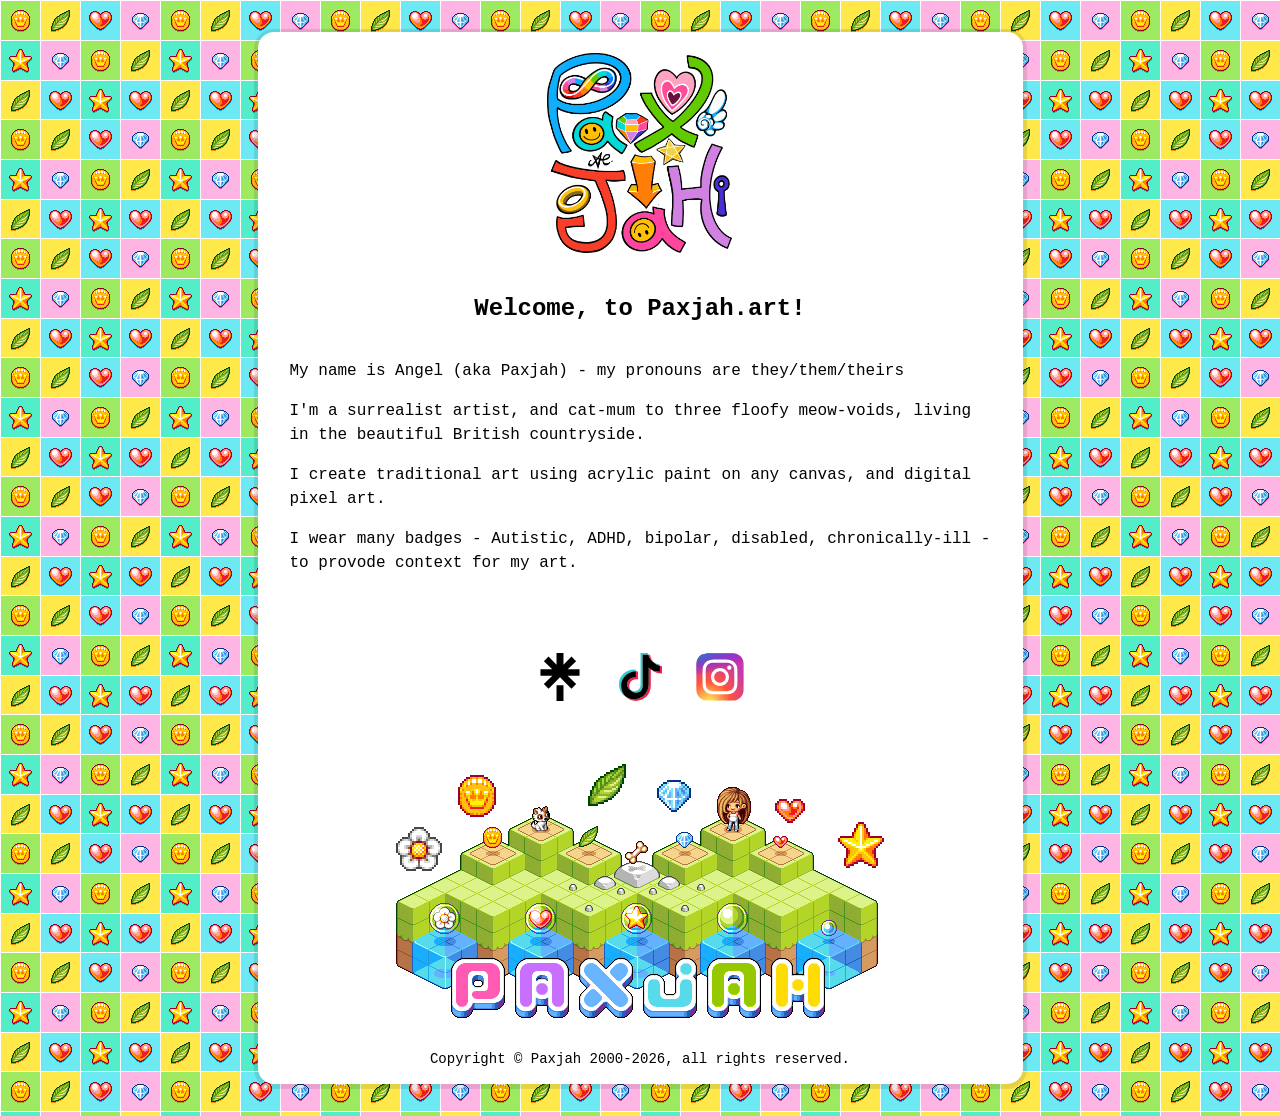
<file: index.html>
<!DOCTYPE html>
<html lang="en">
<head>
    <meta charset="UTF-8">
    <meta name="viewport" content="width=device-width, initial-scale=1.0">
    <title>Art by Paxjah: Pixel Dreams, Digital Delights & Cat-Mum Creativity</title>
    <meta name="description" content="Explore the vibrant world of Paxjah's pixel art, digital freebies, and original acrylic paintings. A creative haven for art lovers and cat enthusiasts alike!">
    <meta name="keywords" content="Paxjah, pixel art, digital art, acrylic paintings, art shop, digital downloads, cat mum, creative community">
    <meta name="author" content="Paxjah">
    <!-- Open Graph / Facebook -->
    <meta property="og:title" content="Art by Paxjah: Pixel Dreams, Digital Delights & Cat-Mum Creativity">
    <meta property="og:description" content="Explore the vibrant world of Paxjah's pixel art, digital freebies, and original acrylic paintings. A creative haven for art lovers and cat enthusiasts alike!">
    <meta property="og:image" content="logo.png">
    <meta property="og:type" content="website">
    <meta property="og:url" content="https://paxjah.art/">
    <!-- Twitter Card -->
    <meta name="twitter:card" content="summary_large_image">
    <meta name="twitter:title" content="Art by Paxjah: Pixel Dreams, Digital Delights & Cat-Mum Creativity">
    <meta name="twitter:description" content="Explore the vibrant world of Paxjah's pixel art, digital freebies, and original acrylic paintings. A creative haven for art lovers and cat enthusiasts alike!">
    <meta name="twitter:image" content="logo.png">
    <!-- Favicon -->
    <link rel="icon" type="image/png" href="logo.png">
    <link rel="stylesheet" href="style.css">
</head>
<body>
    <div class="wrapper">
        <header>
            <h1 class="logo">
                <span class="screen-reader-text">Art by Paxjah: Pixel Dreams, Digital Delights & Cat-Mum Creativity</span>
            </h1>
            <h2>Welcome, to Paxjah.art!</h2>
        </header>
        <main>
            <section>
                <p>My name is Angel (aka Paxjah) - my pronouns are they/them/theirs</p>
                <p>I'm a surrealist artist, and cat-mum to three floofy meow-voids, living in the beautiful British countryside.</p>
                <p>I create traditional art using acrylic paint on any canvas, and digital pixel art.</p>
                <p>I wear many badges - Autistic, ADHD, bipolar, disabled, chronically-ill - to provode context for my art.</p>
            </section>
        </main>
        <footer>
            <aside>
                <p>
                    <a href="https://linktr.ee/paxjah" target="_blank" rel="noopener noreferrer">
                        <span class="screen-reader-text">Art by Paxjah Linktree</span>
                    </a>
                </p>
                <p>
                    <a href="https://www.tiktok.com/@paxjah" target="_blank" rel="noopener noreferrer">
                        <span class="screen-reader-text">Art by Paxjah TikTok</span>
                    </a>
                </p>
                <p>
                    <a href="https://instagram.com/paxjah" target="_blank" rel="noopener noreferrer">
                        <span class="screen-reader-text">Art by Paxjah Instagram</span>
                    </a>
                </p>
            </aside>
            <img src="banner.png" alt="Paxjah isometric pixel art banner" width="490" height="256" class="banner"/>
            <p>Copyright &copy; Paxjah 2000-2026, all rights reserved.</p>
        </footer>
    </div>
</body>
</html>
</file>
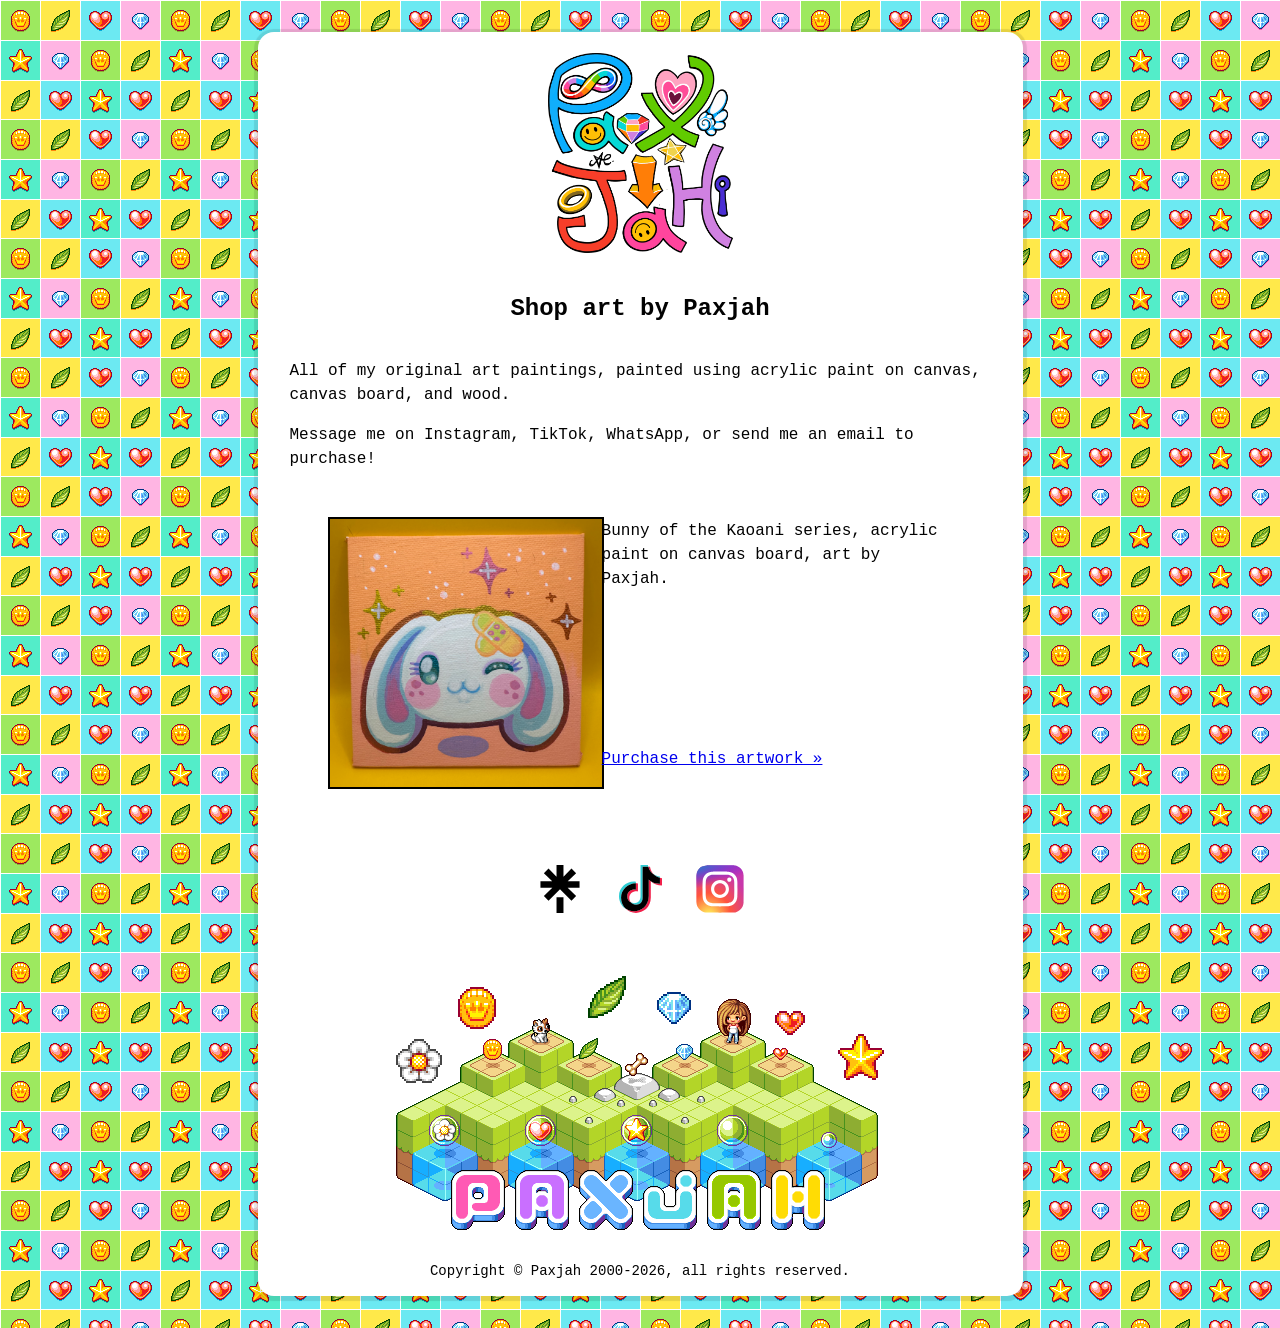
<file: shop.html>
<!DOCTYPE html>
<html lang="en">
<head>
    <meta charset="UTF-8">
    <meta name="viewport" content="width=device-width, initial-scale=1.0">
    <title>Shop art by Paxjah: Pixel Dreams, Digital Delights & Cat-Mum Creativity</title>
    <meta name="description" content="Explore the vibrant world of Paxjah's pixel art, digital freebies, and original acrylic paintings. A creative haven for art lovers and cat enthusiasts alike!">
    <meta name="keywords" content="Paxjah, pixel art, digital art, acrylic paintings, art shop, digital downloads, cat mum, creative community">
    <meta name="author" content="Paxjah">
    <!-- Open Graph / Facebook -->
    <meta property="og:title" content="Shop art by Paxjah: Pixel Dreams, Digital Delights & Cat-Mum Creativity">
    <meta property="og:description" content="Explore the vibrant world of Paxjah's pixel art, digital freebies, and original acrylic paintings. A creative haven for art lovers and cat enthusiasts alike!">
    <meta property="og:image" content="logo.png">
    <meta property="og:type" content="website">
    <meta property="og:url" content="https://paxjah.art/">
    <!-- Twitter Card -->
    <meta name="twitter:card" content="summary_large_image">
    <meta name="twitter:title" content="Shop art by Paxjah: Pixel Dreams, Digital Delights & Cat-Mum Creativity">
    <meta name="twitter:description" content="Explore the vibrant world of Paxjah's pixel art, digital freebies, and original acrylic paintings. A creative haven for art lovers and cat enthusiasts alike!">
    <meta name="twitter:image" content="logo.png">
    <!-- Favicon -->
    <link rel="icon" type="image/png" href="logo.png">
    <link rel="stylesheet" href="style.css">
</head>
<body>
    <div class="wrapper">
        <header>
            <h1 class="logo">
                <span class="screen-reader-text">Art by Paxjah: Pixel Dreams, Digital Delights & Cat-Mum Creativity</span>
            </h1>
            <h2>Shop art by Paxjah</h2>
        </header>
        <main>
            <section>
                <p>All of my original art paintings, painted using acrylic paint on canvas, canvas board, and wood.</p>
                <p>Message me on Instagram, TikTok, WhatsApp, or send me an email to purchase!</p>
            </section>
            <section>
                <figure>
                    <img src="./series/kaoani/IMG_0052.png" width="50%" height="auto"/>
                    <figcaption>Bunny of the Kaoani series, acrylic paint on canvas board, art by Paxjah.</figcaption>
                    <p>
                        <a href="mailto:paxjah@gmail.com?subject=[Purchase%20Art]%20Kaoani%20Series%20-%20Bunny">Purchase this artwork &raquo;</a>
                    </p>
                </figure>
            </section>
        </main>
        <footer>
            <aside>
                <p>
                    <a href="https://linktr.ee/paxjah" target="_blank" rel="noopener noreferrer">
                        <span class="screen-reader-text">Art by Paxjah Linktree</span>
                    </a>
                </p>
                <p>
                    <a href="https://www.tiktok.com/@paxjah" target="_blank" rel="noopener noreferrer">
                        <span class="screen-reader-text">Art by Paxjah TikTok</span>
                    </a>
                </p>
                <p>
                    <a href="https://instagram.com/paxjah" target="_blank" rel="noopener noreferrer">
                        <span class="screen-reader-text">Art by Paxjah Instagram</span>
                    </a>
                </p>
            </aside>
            <img src="banner.png" alt="Paxjah isometric pixel art banner" width="490" height="256" class="banner"/>
            <p>Copyright &copy; Paxjah 2000-2026, all rights reserved.</p>
        </footer>
    </div>
</body>
</html>
</file>
<file: style.css>
* {
    box-sizing: border-box;
}

html,
body {
    margin: 0;
    min-height: 100vh;
    width: 100vw;
    font-family: monospace, sans-serif;
    color: #020202;
    font-size: 1rem;
    line-height: 1.5;
    overflow-x: hidden;
    scroll-behavior: smooth;
    -webkit-font-smoothing: antialiased;
}

html {
    padding: 0;
    height: 100vh;
    background-color: #ffffff;
    background-image: url('tile.png');
    background-repeat: repeat;
    background-position: top left;
    background-size: initial;
}

body,
header,
main,
footer,
.wrapper {
    display: flex;
    align-items: center;
    justify-content: center;
    flex-direction: column;
    gap: 1rem;
}

body {
    padding: 2rem 0;
    background-color: transparent;
}

h2 {
    margin: 0;
}

footer {
    font-size: 0.875rem;

    aside {
        display: flex;
        flex-direction: row;
        flex-wrap: nowrap;
        margin: 2rem;
        gap: 2rem;

        p, a, img {
            display: block;
            aspect-ratio: 1 / 1;
            height: 3rem;
            width: 3rem;

            &[href*="linktr"] {
                background-image: url('linktree.svg');
                background-repeat: no-repeat;
                background-size: contain;
                background-position: center;
            }

            &[href*="tiktok"] {
                background-image: url('tiktok.svg');
                background-repeat: no-repeat;
                background-size: contain;
                background-position: center;
            }

            &[href*="instagram"] {
                background-image: url('instagram.svg');
                background-repeat: no-repeat;
                background-size: contain;
                background-position: center;
            }
        }
    }
}

    figure {
        display: grid;
        grid-columns: 1fr 2rem 1fr;
        grid-rows: 1fr 1rem 1fr;
        
        img {
            display: block;
            width: 100%;
            box-shadow: 0 0 0 2px black;
            grid-column-start: 1;
            grid-column-end: 2;
            grid-row-start: 1;
            grid-row-end: 4;
        }

        figcaption {
            grid-column-start: 3;
            grid-column-end: 4;
            grid-row-start: 1;
            grid-row-end: 2;
        }

        p {
            grid-column-start: 3;
            grid-column-end: 4;
            grid-row-start: 3;
            grid-row-end: 4;
        }
    }

.screen-reader-text {
    position: absolute;
    text-indent: -9999px;
}

.wrapper {
    width: 765px;
    max-width: calc(100% - 4rem);
    padding: 0 2rem;
    background-color: #fff;
    border-radius: 1rem;
    box-shadow: 0 1px 1px 4px rgba(0, 0, 0, 0.1);
}

.logo {
    display: block;
    aspect-ratio: 1 / 1;
    width: 200px;
    background-image: url('logo.png');
    background-repeat: no-repeat;
    background-size: contain;
    background-position: center;
}

.banner {
    display: block;
    aspect-ratio: 490 / 256;
    max-width: 100%;
    height: auto;
}
</file>
